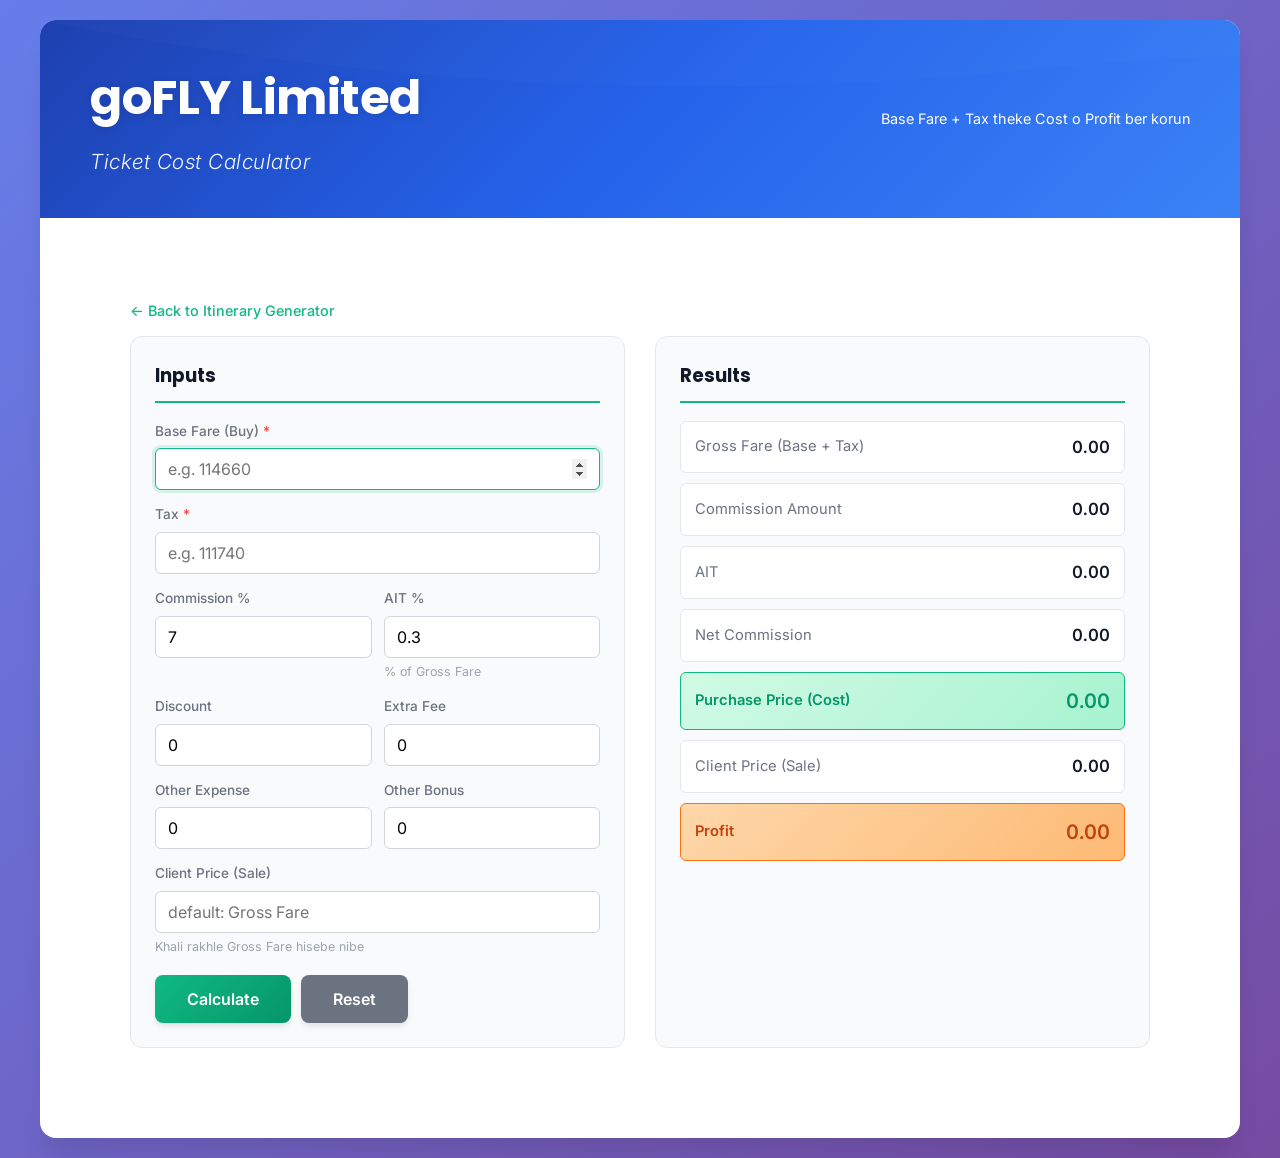
<file: cost-calculator.html>
<!DOCTYPE html>
<html lang="en">
<head>
    <meta charset="UTF-8">
    <meta name="viewport" content="width=device-width, initial-scale=1.0">
    <title>goFLY Cost Calculator</title>
    <link rel="stylesheet" href="css/style.css?v=20260512001">
    <style>
        .calc-wrap {
            padding: 30px 40px 40px;
        }
        .calc-grid {
            display: grid;
            grid-template-columns: 1fr 1fr;
            gap: 30px;
        }
        @media (max-width: 860px) {
            .calc-grid { grid-template-columns: 1fr; }
        }
        .calc-card {
            background: var(--bg-light);
            border: 1px solid var(--border-light);
            border-radius: var(--radius-lg);
            padding: 24px;
        }
        .calc-card h3 {
            font-family: 'Poppins', sans-serif;
            font-size: 1.15em;
            color: var(--text-dark);
            margin-bottom: 18px;
            padding-bottom: 10px;
            border-bottom: 2px solid var(--primary-mint);
            display: flex;
            align-items: center;
            gap: 8px;
        }
        .field {
            margin-bottom: 14px;
        }
        .field label {
            display: block;
            font-size: 0.85em;
            color: var(--text-gray);
            margin-bottom: 6px;
            font-weight: 500;
        }
        .field label .req { color: #ef4444; }
        .field input {
            width: 100%;
            padding: 10px 12px;
            border: 1px solid var(--border-medium);
            border-radius: var(--radius-sm);
            font-size: 1em;
            font-family: 'Inter', sans-serif;
            background: var(--bg-white);
            transition: border-color 0.15s, box-shadow 0.15s;
        }
        .field input:focus {
            outline: none;
            border-color: var(--primary-mint);
            box-shadow: 0 0 0 3px rgba(16, 185, 129, 0.15);
        }
        .row-2 {
            display: grid;
            grid-template-columns: 1fr 1fr;
            gap: 12px;
        }
        .result-row {
            display: flex;
            justify-content: space-between;
            align-items: center;
            padding: 12px 14px;
            background: var(--bg-white);
            border: 1px solid var(--border-light);
            border-radius: var(--radius-sm);
            margin-bottom: 10px;
        }
        .result-row .label {
            color: var(--text-gray);
            font-size: 0.92em;
        }
        .result-row .value {
            font-weight: 600;
            font-size: 1.05em;
            color: var(--text-dark);
            font-variant-numeric: tabular-nums;
        }
        .result-row.highlight {
            background: linear-gradient(135deg, #d1fae5 0%, #a7f3d0 100%);
            border-color: var(--primary-mint);
        }
        .result-row.highlight .label {
            color: var(--mint-dark);
            font-weight: 600;
        }
        .result-row.highlight .value {
            color: var(--mint-dark);
            font-size: 1.25em;
        }
        .result-row.profit {
            background: linear-gradient(135deg, #fed7aa 0%, #fdba74 100%);
            border-color: var(--accent-orange);
        }
        .result-row.profit .label {
            color: #c2410c;
            font-weight: 600;
        }
        .result-row.profit .value {
            color: #c2410c;
            font-size: 1.25em;
        }
        .btn-row {
            display: flex;
            gap: 10px;
            margin-top: 18px;
        }
        .top-link {
            display: inline-block;
            margin-bottom: 14px;
            color: var(--primary-mint);
            text-decoration: none;
            font-size: 0.9em;
            font-weight: 500;
        }
        .top-link:hover { text-decoration: underline; }
        .hint {
            font-size: 0.78em;
            color: var(--text-light);
            margin-top: 4px;
        }
    </style>
</head>
<body>
    <div class="container">
        <header>
            <div class="header-content">
                <div class="logo-section">
                    <h1>goFLY Limited</h1>
                    <p class="tagline">Ticket Cost Calculator</p>
                </div>
                <div class="header-info">
                    <p>Base Fare + Tax theke Cost o Profit ber korun</p>
                </div>
            </div>
        </header>

        <main>
            <div class="calc-wrap">
                <a class="top-link" href="index.html">&larr; Back to Itinerary Generator</a>

                <div class="calc-grid">
                    <div class="calc-card">
                        <h3>Inputs</h3>

                        <div class="field">
                            <label>Base Fare (Buy) <span class="req">*</span></label>
                            <input type="number" id="baseFare" step="0.01" placeholder="e.g. 114660" autofocus>
                        </div>

                        <div class="field">
                            <label>Tax <span class="req">*</span></label>
                            <input type="number" id="tax" step="0.01" placeholder="e.g. 111740">
                        </div>

                        <div class="row-2">
                            <div class="field">
                                <label>Commission %</label>
                                <input type="number" id="commissionPct" step="0.01" value="7">
                            </div>
                            <div class="field">
                                <label>AIT %</label>
                                <input type="number" id="aitPct" step="0.01" value="0.3">
                                <div class="hint">% of Gross Fare</div>
                            </div>
                        </div>

                        <div class="row-2">
                            <div class="field">
                                <label>Discount</label>
                                <input type="number" id="discount" step="0.01" value="0">
                            </div>
                            <div class="field">
                                <label>Extra Fee</label>
                                <input type="number" id="extraFee" step="0.01" value="0">
                            </div>
                        </div>

                        <div class="row-2">
                            <div class="field">
                                <label>Other Expense</label>
                                <input type="number" id="otherExpense" step="0.01" value="0">
                            </div>
                            <div class="field">
                                <label>Other Bonus</label>
                                <input type="number" id="otherBonus" step="0.01" value="0">
                            </div>
                        </div>

                        <div class="field">
                            <label>Client Price (Sale)</label>
                            <input type="number" id="clientPrice" step="0.01" placeholder="default: Gross Fare">
                            <div class="hint">Khali rakhle Gross Fare hisebe nibe</div>
                        </div>

                        <div class="btn-row">
                            <button class="btn btn-primary" id="calcBtn">Calculate</button>
                            <button class="btn btn-secondary" id="resetBtn">Reset</button>
                        </div>
                    </div>

                    <div class="calc-card">
                        <h3>Results</h3>

                        <div class="result-row">
                            <span class="label">Gross Fare (Base + Tax)</span>
                            <span class="value" id="rGross">0.00</span>
                        </div>
                        <div class="result-row">
                            <span class="label">Commission Amount</span>
                            <span class="value" id="rCommission">0.00</span>
                        </div>
                        <div class="result-row">
                            <span class="label">AIT</span>
                            <span class="value" id="rAit">0.00</span>
                        </div>
                        <div class="result-row">
                            <span class="label">Net Commission</span>
                            <span class="value" id="rNetCommission">0.00</span>
                        </div>
                        <div class="result-row highlight">
                            <span class="label">Purchase Price (Cost)</span>
                            <span class="value" id="rCost">0.00</span>
                        </div>
                        <div class="result-row">
                            <span class="label">Client Price (Sale)</span>
                            <span class="value" id="rClient">0.00</span>
                        </div>
                        <div class="result-row profit">
                            <span class="label">Profit</span>
                            <span class="value" id="rProfit">0.00</span>
                        </div>
                    </div>
                </div>
            </div>
        </main>
    </div>

    <script>
        const ids = ['baseFare', 'tax', 'commissionPct', 'aitPct', 'discount',
                     'extraFee', 'otherExpense', 'otherBonus', 'clientPrice'];

        const num = (id) => {
            const v = parseFloat(document.getElementById(id).value);
            return isNaN(v) ? 0 : v;
        };

        const fmt = (n) => n.toLocaleString('en-US', {
            minimumFractionDigits: 2,
            maximumFractionDigits: 2
        });

        function calculate() {
            const base = num('baseFare');
            const tax = num('tax');
            const commPct = num('commissionPct');
            const aitPct = num('aitPct');
            const discount = num('discount');
            const extraFee = num('extraFee');
            const otherExpense = num('otherExpense');
            const otherBonus = num('otherBonus');

            const gross = base + tax;
            const commission = base * (commPct / 100);
            const ait = gross * (aitPct / 100);
            const netCommission = commission - ait;

            const cost = gross - netCommission + extraFee + otherExpense - otherBonus;

            const clientInput = document.getElementById('clientPrice').value;
            const clientPrice = clientInput === '' ? gross - discount : parseFloat(clientInput);

            const profit = clientPrice - cost;

            document.getElementById('rGross').textContent = fmt(gross);
            document.getElementById('rCommission').textContent = fmt(commission);
            document.getElementById('rAit').textContent = fmt(ait);
            document.getElementById('rNetCommission').textContent = fmt(netCommission);
            document.getElementById('rCost').textContent = fmt(cost);
            document.getElementById('rClient').textContent = fmt(clientPrice);
            document.getElementById('rProfit').textContent = fmt(profit);
        }

        ids.forEach(id => {
            document.getElementById(id).addEventListener('input', calculate);
        });

        document.getElementById('calcBtn').addEventListener('click', calculate);

        document.getElementById('resetBtn').addEventListener('click', () => {
            document.getElementById('baseFare').value = '';
            document.getElementById('tax').value = '';
            document.getElementById('commissionPct').value = '7';
            document.getElementById('aitPct').value = '0.3';
            document.getElementById('discount').value = '0';
            document.getElementById('extraFee').value = '0';
            document.getElementById('otherExpense').value = '0';
            document.getElementById('otherBonus').value = '0';
            document.getElementById('clientPrice').value = '';
            calculate();
            document.getElementById('baseFare').focus();
        });

        calculate();
    </script>
</body>
</html>
</file>
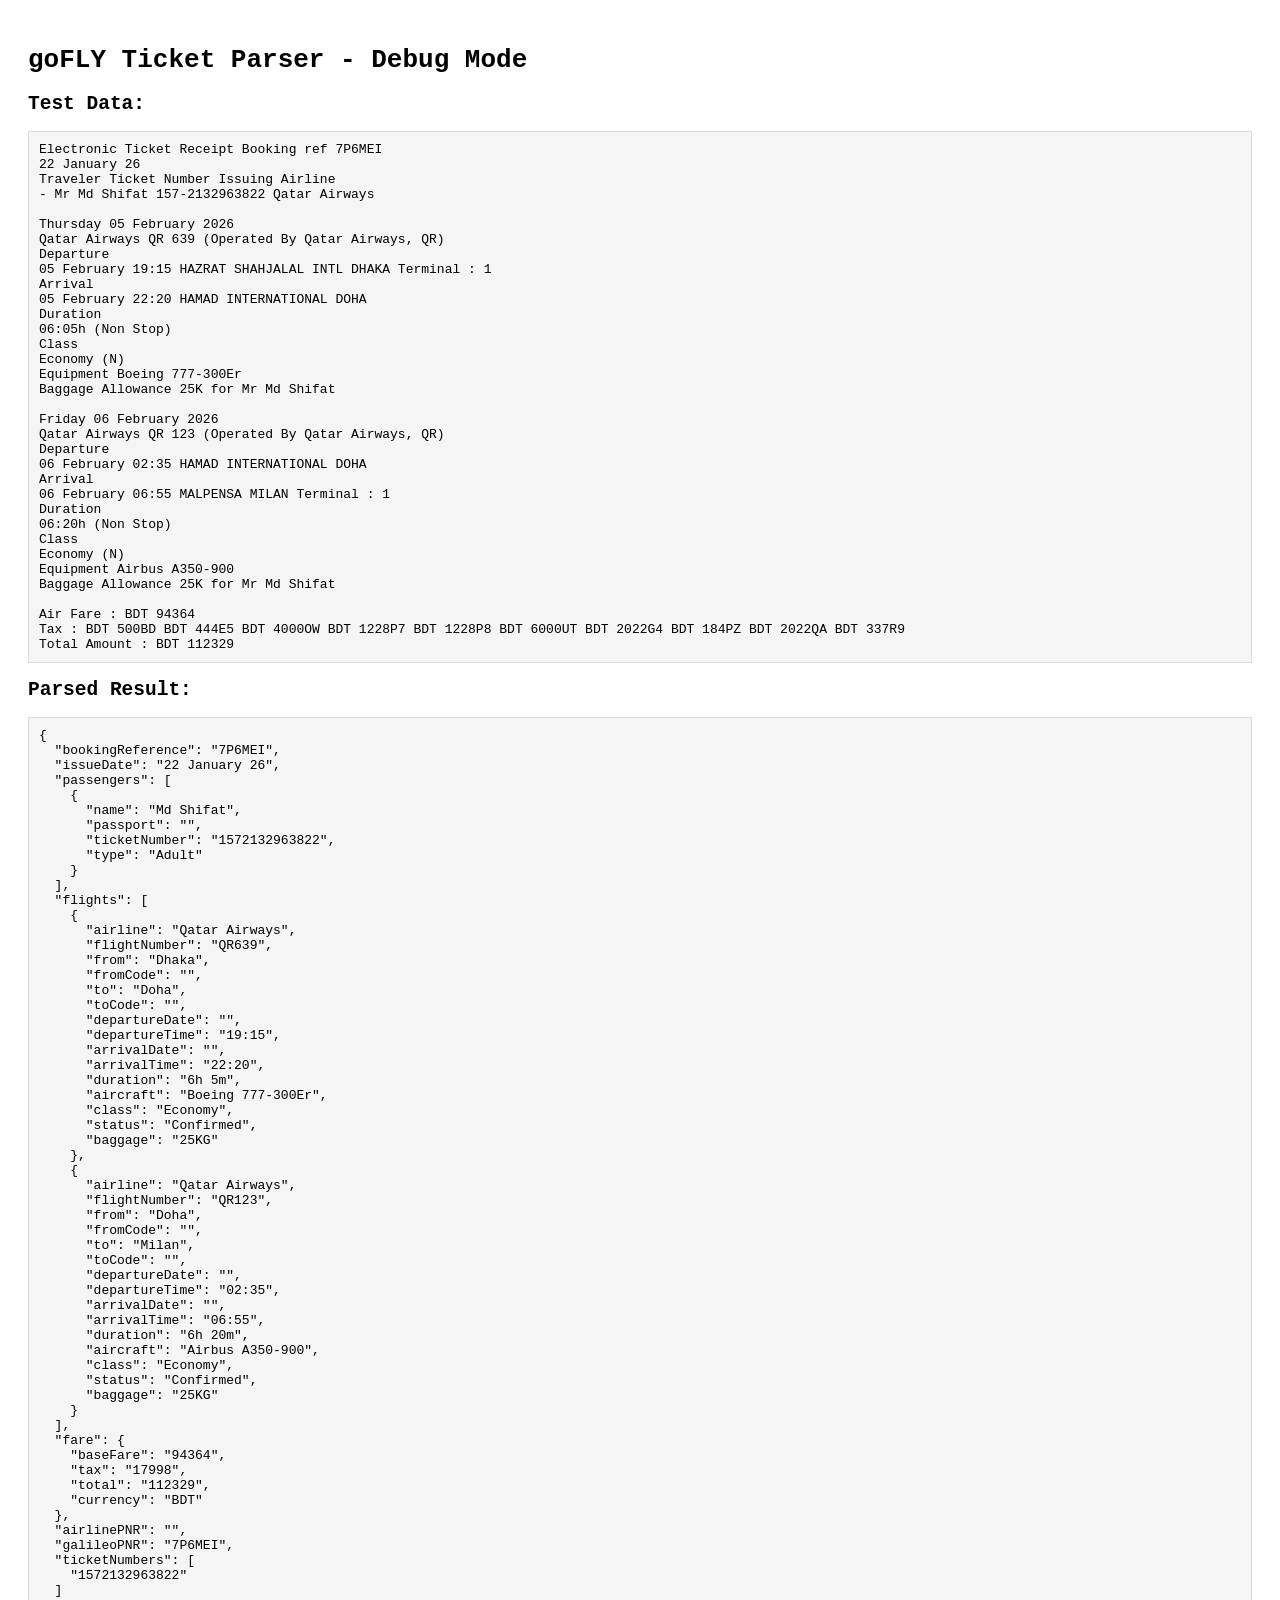
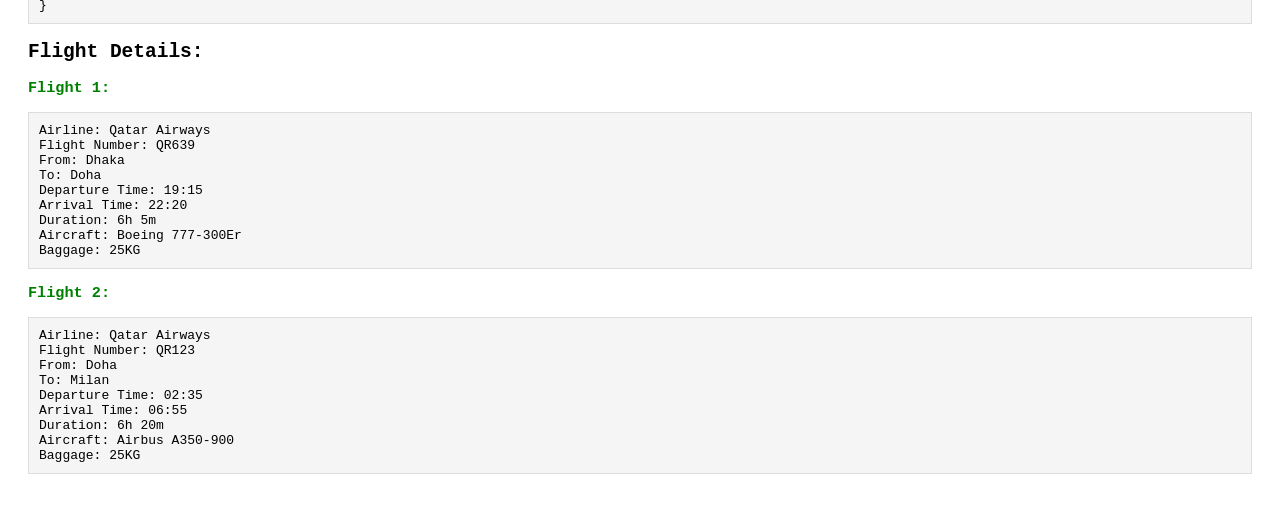
<file: debug.html>
<!DOCTYPE html>
<html lang="en">
<head>
    <meta charset="UTF-8">
    <meta name="viewport" content="width=device-width, initial-scale=1.0">
    <title>Parser Debug</title>
    <style>
        body { font-family: monospace; padding: 20px; }
        pre { background: #f5f5f5; padding: 10px; border: 1px solid #ddd; }
        .error { color: red; }
        .success { color: green; }
    </style>
</head>
<body>
    <h1>goFLY Ticket Parser - Debug Mode</h1>

    <h2>Test Data:</h2>
    <pre id="testData"></pre>

    <h2>Parsed Result:</h2>
    <pre id="result"></pre>

    <h2>Flight Details:</h2>
    <div id="flightDetails"></div>

    <script>
        // Cache buster - force reload of parser.js
        const script = document.createElement('script');
        script.src = 'js/parser.js?v=' + Date.now();
        document.head.appendChild(script);

        script.onload = function() {
            runTest();
        };

        function runTest() {
        const testData = `Electronic Ticket Receipt Booking ref 7P6MEI
22 January 26
Traveler Ticket Number Issuing Airline
- Mr Md Shifat 157-2132963822 Qatar Airways

Thursday 05 February 2026
Qatar Airways QR 639 (Operated By Qatar Airways, QR)
Departure
05 February 19:15 HAZRAT SHAHJALAL INTL DHAKA Terminal : 1
Arrival
05 February 22:20 HAMAD INTERNATIONAL DOHA
Duration
06:05h (Non Stop)
Class
Economy (N)
Equipment Boeing 777-300Er
Baggage Allowance 25K for Mr Md Shifat

Friday 06 February 2026
Qatar Airways QR 123 (Operated By Qatar Airways, QR)
Departure
06 February 02:35 HAMAD INTERNATIONAL DOHA
Arrival
06 February 06:55 MALPENSA MILAN Terminal : 1
Duration
06:20h (Non Stop)
Class
Economy (N)
Equipment Airbus A350-900
Baggage Allowance 25K for Mr Md Shifat

Air Fare : BDT 94364
Tax : BDT 500BD BDT 444E5 BDT 4000OW BDT 1228P7 BDT 1228P8 BDT 6000UT BDT 2022G4 BDT 184PZ BDT 2022QA BDT 337R9
Total Amount : BDT 112329`;

        document.getElementById('testData').textContent = testData;

        try {
            const parser = new TicketParser(testData);
            const result = parser.parse();

            document.getElementById('result').textContent = JSON.stringify(result, null, 2);

            let flightHTML = '';
            result.flights.forEach((flight, i) => {
                flightHTML += `<h3 class="success">Flight ${i + 1}:</h3><pre>`;
                flightHTML += `Airline: ${flight.airline}\n`;
                flightHTML += `Flight Number: ${flight.flightNumber}\n`;
                flightHTML += `From: ${flight.from || '<span class="error">EMPTY!</span>'}\n`;
                flightHTML += `To: ${flight.to || '<span class="error">EMPTY!</span>'}\n`;
                flightHTML += `Departure Time: ${flight.departureTime}\n`;
                flightHTML += `Arrival Time: ${flight.arrivalTime}\n`;
                flightHTML += `Duration: ${flight.duration}\n`;
                flightHTML += `Aircraft: ${flight.aircraft}\n`;
                flightHTML += `Baggage: ${flight.baggage}\n`;
                flightHTML += `</pre>`;
            });

            document.getElementById('flightDetails').innerHTML = flightHTML;

        } catch (error) {
            document.getElementById('result').innerHTML = `<span class="error">ERROR: ${error.message}\n${error.stack}</span>`;
        }
        }
    </script>
</body>
</html>
</file>
<file: css/style.css>
@import url('https://fonts.googleapis.com/css2?family=Inter:wght@300;400;500;600;700;800&family=Poppins:wght@400;500;600;700&display=swap');

:root {
    --primary-mint: #10b981;
    --mint-dark: #059669;
    --mint-light: #d1fae5;
    --accent-orange: #f97316;
    --orange-light: #fed7aa;
    --bg-gradient-start: #667eea;
    --bg-gradient-end: #764ba2;
    --text-dark: #111827;
    --text-gray: #6b7280;
    --text-light: #9ca3af;
    --bg-light: #f9fafb;
    --bg-white: #ffffff;
    --border-light: #e5e7eb;
    --border-medium: #d1d5db;
    --shadow-sm: 0 1px 2px 0 rgba(0, 0, 0, 0.05);
    --shadow-md: 0 4px 6px -1px rgba(0, 0, 0, 0.1);
    --shadow-lg: 0 10px 15px -3px rgba(0, 0, 0, 0.1);
    --shadow-xl: 0 20px 25px -5px rgba(0, 0, 0, 0.1);
    --radius-sm: 6px;
    --radius-md: 8px;
    --radius-lg: 12px;
    --radius-xl: 16px;
}

* {
    margin: 0;
    padding: 0;
    box-sizing: border-box;
}

body {
    font-family: 'Inter', -apple-system, BlinkMacSystemFont, 'Segoe UI', sans-serif;
    background: linear-gradient(135deg, var(--bg-gradient-start) 0%, var(--bg-gradient-end) 100%);
    min-height: 100vh;
    padding: 20px;
    line-height: 1.6;
    color: var(--text-dark);
}

.container {
    max-width: 1200px;
    margin: 0 auto;
    background: var(--bg-white);
    border-radius: var(--radius-xl);
    box-shadow: var(--shadow-xl);
    overflow: hidden;
    animation: fadeIn 0.5s ease-in-out;
}

@keyframes fadeIn {
    from {
        opacity: 0;
        transform: translateY(20px);
    }
    to {
        opacity: 1;
        transform: translateY(0);
    }
}

/* Header Styles */
header {
    background: linear-gradient(135deg, #1e40af 0%, #2563eb 50%, #3b82f6 100%);
    color: white;
    padding: 40px 50px;
    position: relative;
    overflow: hidden;
}

header::before {
    content: '';
    position: absolute;
    top: 0;
    left: 0;
    right: 0;
    bottom: 0;
    background: url('data:image/svg+xml,<svg xmlns="http://www.w3.org/2000/svg" viewBox="0 0 1200 120"><path d="M0,0 Q300,60 600,30 T1200,60 L1200,0 Z" fill="rgba(255,255,255,0.05)"/></svg>');
    background-size: cover;
    opacity: 0.3;
}

.header-content {
    position: relative;
    z-index: 1;
    display: flex;
    justify-content: space-between;
    align-items: center;
    flex-wrap: wrap;
    gap: 30px;
}

.logo-section h1 {
    font-family: 'Poppins', sans-serif;
    font-size: 3em;
    font-weight: 700;
    margin-bottom: 8px;
    letter-spacing: -0.5px;
    text-shadow: 0 2px 10px rgba(0, 0, 0, 0.1);
}

.tagline {
    font-size: 1.3em;
    font-style: italic;
    font-weight: 300;
    opacity: 0.95;
    letter-spacing: 0.5px;
}

.header-info {
    text-align: right;
    font-size: 0.9em;
    line-height: 1.8;
}

.header-info p {
    margin: 5px 0;
    font-weight: 400;
}

/* Main Content */
main {
    padding: 50px;
}

.input-section {
    margin-bottom: 40px;
}

.section-title {
    color: var(--primary-dark);
    margin-bottom: 20px;
    font-size: 2em;
    font-weight: 700;
    font-family: 'Poppins', sans-serif;
    display: flex;
    align-items: center;
    gap: 12px;
}

.section-title::before {
    content: '';
    width: 5px;
    height: 32px;
    background: linear-gradient(to bottom, var(--primary-blue), var(--accent-orange));
    border-radius: 10px;
}

#ticketInput {
    width: 100%;
    min-height: 320px;
    padding: 20px;
    border: 2px solid var(--border-light);
    border-radius: var(--radius-lg);
    font-family: 'Consolas', 'Monaco', 'Courier New', monospace;
    font-size: 14px;
    resize: vertical;
    transition: all 0.3s ease;
    background: var(--bg-light);
    box-shadow: var(--shadow-sm);
}

#ticketInput:focus {
    outline: none;
    border-color: var(--primary-blue);
    background: var(--bg-white);
    box-shadow: 0 0 0 4px rgba(37, 99, 235, 0.1);
}

.button-group {
    margin-top: 20px;
    display: flex;
    gap: 15px;
    flex-wrap: wrap;
}

.btn {
    padding: 14px 32px;
    border: none;
    border-radius: var(--radius-md);
    font-size: 1em;
    font-weight: 600;
    cursor: pointer;
    transition: all 0.3s ease;
    font-family: 'Inter', sans-serif;
    display: inline-flex;
    align-items: center;
    gap: 8px;
    box-shadow: var(--shadow-md);
}

.btn:hover {
    transform: translateY(-2px);
    box-shadow: var(--shadow-lg);
}

.btn:active {
    transform: translateY(0);
}

.btn-primary {
    background: linear-gradient(135deg, var(--primary-blue) 0%, var(--primary-dark) 100%);
    color: white;
}

.btn-primary:hover {
    background: linear-gradient(135deg, var(--primary-dark) 0%, #1e3a8a 100%);
}

.btn-secondary {
    background: #6b7280;
    color: white;
}

.btn-secondary:hover {
    background: #4b5563;
}

.btn-success {
    background: linear-gradient(135deg, #10b981 0%, #059669 100%);
    color: white;
}

.btn-success:hover {
    background: linear-gradient(135deg, #059669 0%, #047857 100%);
}

/* Preview Section */
.preview-section {
    margin-top: 50px;
    padding-top: 50px;
    border-top: 3px solid var(--border-light);
    animation: slideUp 0.5s ease-in-out;
}

@keyframes slideUp {
    from {
        opacity: 0;
        transform: translateY(30px);
    }
    to {
        opacity: 1;
        transform: translateY(0);
    }
}

.ticket-preview {
    background: var(--bg-white);
    border: 2px solid var(--border-light);
    border-radius: var(--radius-xl);
    padding: 0;
    margin-bottom: 30px;
    box-shadow: var(--shadow-xl);
    overflow: hidden;
}

/* Ticket Template Styles */
.ticket-header {
    background: linear-gradient(135deg, #1e40af 0%, #2563eb 50%, #3b82f6 100%);
    padding: 40px 50px;
    display: flex;
    justify-content: space-between;
    align-items: center;
    color: white;
    position: relative;
    overflow: hidden;
}

.ticket-header::after {
    content: '';
    position: absolute;
    top: -50%;
    right: -10%;
    width: 300px;
    height: 300px;
    background: radial-gradient(circle, rgba(255,255,255,0.1) 0%, transparent 70%);
    border-radius: 50%;
}

.ticket-company-info {
    position: relative;
    z-index: 1;
}

.ticket-company-info h2 {
    font-family: 'Poppins', sans-serif;
    font-size: 2.5em;
    font-weight: 700;
    margin-bottom: 10px;
    text-shadow: 0 2px 10px rgba(0, 0, 0, 0.15);
}

.ticket-company-info p {
    font-size: 0.9em;
    opacity: 0.95;
    margin: 5px 0;
    line-height: 1.6;
}

.ticket-title {
    background: rgba(255, 255, 255, 0.2);
    backdrop-filter: blur(10px);
    color: white;
    padding: 15px 30px;
    border-radius: var(--radius-lg);
    font-size: 1.4em;
    font-weight: 700;
    border: 2px solid rgba(255, 255, 255, 0.3);
    text-transform: uppercase;
    letter-spacing: 1px;
    box-shadow: 0 8px 32px rgba(0, 0, 0, 0.1);
}

.ticket-content {
    padding: 50px;
}

.ticket-section {
    margin: 40px 0;
}

.ticket-section h3 {
    background: linear-gradient(to right, #eff6ff, transparent);
    color: var(--primary-dark);
    padding: 15px 25px;
    border-left: 5px solid var(--primary-blue);
    margin-bottom: 25px;
    font-size: 1.4em;
    font-weight: 700;
    font-family: 'Poppins', sans-serif;
    border-radius: var(--radius-md);
}

.info-grid {
    display: grid;
    grid-template-columns: repeat(auto-fit, minmax(220px, 1fr));
    gap: 20px;
    margin-bottom: 20px;
}

.info-item {
    padding: 18px;
    background: var(--bg-light);
    border-radius: var(--radius-md);
    border-left: 3px solid var(--primary-blue);
    transition: all 0.3s ease;
}

.info-item:hover {
    background: var(--bg-white);
    box-shadow: var(--shadow-md);
    transform: translateY(-2px);
}

.info-label {
    font-size: 0.85em;
    color: var(--text-gray);
    font-weight: 600;
    margin-bottom: 8px;
    text-transform: uppercase;
    letter-spacing: 0.5px;
}

.info-value {
    font-size: 1.1em;
    color: var(--text-dark);
    font-weight: 600;
}

/* Flight Card - Premium Design */
.flight-card {
    background: linear-gradient(to bottom right, #ffffff, #f9fafb);
    border: 2px solid var(--border-light);
    border-radius: var(--radius-xl);
    padding: 35px;
    margin-bottom: 25px;
    box-shadow: var(--shadow-md);
    transition: all 0.3s ease;
    position: relative;
    overflow: hidden;
}

.flight-card::before {
    content: '';
    position: absolute;
    top: 0;
    left: 0;
    width: 5px;
    height: 100%;
    background: linear-gradient(to bottom, var(--primary-blue), var(--accent-orange));
}

.flight-card:hover {
    box-shadow: var(--shadow-lg);
    transform: translateY(-3px);
}

.flight-header {
    display: flex;
    align-items: center;
    gap: 20px;
    margin-bottom: 30px;
    padding-bottom: 25px;
    border-bottom: 2px dashed var(--border-medium);
}

.airline-logo {
    font-size: 3em;
    filter: drop-shadow(0 4px 8px rgba(0, 0, 0, 0.1));
}

.flight-basic-info {
    flex: 1;
}

.flight-basic-info h4 {
    color: var(--primary-dark);
    font-size: 1.5em;
    font-weight: 700;
    margin-bottom: 8px;
    font-family: 'Poppins', sans-serif;
}

.flight-route {
    display: flex;
    align-items: center;
    justify-content: space-between;
    margin: 30px 0;
    padding: 30px;
    background: linear-gradient(135deg, #eff6ff 0%, #dbeafe 100%);
    border-radius: var(--radius-lg);
    position: relative;
}

.flight-route::before {
    content: '';
    position: absolute;
    top: 50%;
    left: 30%;
    right: 30%;
    height: 2px;
    background: linear-gradient(to right, var(--primary-blue), var(--accent-orange));
    transform: translateY(-50%);
    z-index: 0;
}

.route-point {
    text-align: center;
    flex: 1;
    position: relative;
    z-index: 1;
}

.route-connector {
    flex: 0 0 120px;
    text-align: center;
    display: flex;
    flex-direction: column;
    align-items: center;
    gap: 8px;
    position: relative;
    z-index: 2;
}

.route-arrow {
    font-size: 2.5em;
    color: var(--primary-blue);
    font-weight: bold;
    animation: pulse 2s infinite;
}

.route-duration {
    font-size: 0.85em;
    color: var(--text-gray);
    font-weight: 600;
    background: white;
    padding: 4px 12px;
    border-radius: var(--radius-sm);
    box-shadow: var(--shadow-sm);
}

@keyframes pulse {
    0%, 100% {
        transform: scale(1);
    }
    50% {
        transform: scale(1.1);
    }
}

.route-city {
    font-size: 2em;
    font-weight: 800;
    color: var(--text-dark);
    margin-bottom: 6px;
    font-family: 'Poppins', sans-serif;
}

.route-code {
    font-size: 0.85em;
    color: var(--text-gray);
    font-weight: 600;
    background: white;
    padding: 4px 12px;
    border-radius: var(--radius-sm);
    display: inline-block;
    box-shadow: var(--shadow-sm);
    margin-bottom: 10px;
}

.route-datetime {
    margin-top: 12px;
}

.route-date {
    font-size: 1em;
    color: var(--primary-dark);
    font-weight: 700;
    margin-bottom: 4px;
}

.route-time {
    font-size: 1.4em;
    color: var(--text-dark);
    font-weight: 800;
    font-family: 'Poppins', sans-serif;
}

.flight-details-grid {
    display: grid;
    grid-template-columns: repeat(auto-fit, minmax(180px, 1fr));
    gap: 15px;
    margin-top: 25px;
}

/* Fare Table */
.fare-table {
    width: 100%;
    border-collapse: separate;
    border-spacing: 0;
    margin-top: 20px;
    border-radius: var(--radius-lg);
    overflow: hidden;
    box-shadow: var(--shadow-md);
}

.fare-table th,
.fare-table td {
    padding: 18px;
    text-align: left;
}

.fare-table th {
    background: linear-gradient(135deg, #1e40af 0%, #2563eb 100%);
    color: white;
    font-weight: 700;
    font-size: 1em;
    text-transform: uppercase;
    letter-spacing: 0.5px;
}

.fare-table tbody tr {
    background: var(--bg-white);
    transition: all 0.3s ease;
}

.fare-table tbody tr:hover {
    background: var(--bg-light);
}

.fare-table tbody tr:nth-child(even) {
    background: var(--bg-light);
}

.fare-table tbody tr:nth-child(even):hover {
    background: #e5e7eb;
}

.fare-table tbody tr:last-child {
    font-weight: 700;
    font-size: 1.1em;
    background: linear-gradient(135deg, #dbeafe 0%, #eff6ff 100%);
    color: var(--primary-dark);
}

.fare-table tbody tr:last-child:hover {
    background: linear-gradient(135deg, #bfdbfe 0%, #dbeafe 100%);
}

/* Status Badge */
.status-badge {
    display: inline-flex;
    align-items: center;
    gap: 6px;
    padding: 8px 18px;
    border-radius: 50px;
    font-size: 0.9em;
    font-weight: 700;
    text-transform: uppercase;
    letter-spacing: 0.5px;
}

.status-confirmed {
    background: var(--success-light);
    color: #065f46;
    border: 2px solid #10b981;
}

.status-confirmed::before {
    content: '✓';
    font-weight: bold;
}

/* Error Section */
.error-section {
    margin-top: 30px;
    padding: 25px;
    background: linear-gradient(135deg, #fef2f2 0%, #fee2e2 100%);
    border: 2px solid #fecaca;
    border-left: 5px solid #dc2626;
    border-radius: var(--radius-lg);
    box-shadow: var(--shadow-md);
}

.error-message h3 {
    color: #dc2626;
    margin-bottom: 15px;
    font-size: 1.3em;
    font-weight: 700;
    display: flex;
    align-items: center;
    gap: 10px;
}

.error-message h3::before {
    content: '⚠';
    font-size: 1.5em;
}

.error-message p {
    color: #991b1b;
    line-height: 1.6;
}

/* Responsive Design */
@media (max-width: 768px) {
    body {
        padding: 10px;
    }

    main,
    .ticket-content {
        padding: 25px;
    }

    header {
        padding: 30px 25px;
    }

    .header-content {
        flex-direction: column;
        text-align: center;
    }

    .header-info {
        text-align: center;
    }

    .logo-section h1 {
        font-size: 2.2em;
    }

    .ticket-header {
        flex-direction: column;
        text-align: center;
        padding: 30px 25px;
    }

    .ticket-company-info h2 {
        font-size: 2em;
    }

    .flight-route {
        flex-direction: column;
        gap: 20px;
        padding: 25px 20px;
    }

    .flight-route::before {
        display: none;
    }

    .route-arrow {
        transform: rotate(90deg);
    }

    .route-city {
        font-size: 1.5em;
    }

    .section-title {
        font-size: 1.5em;
    }

    .info-grid,
    .flight-details-grid {
        grid-template-columns: 1fr;
    }
}

/* Print Styles */
@media print {
    body {
        background: white;
        padding: 0;
    }

    .input-section,
    .button-group,
    .preview-section h2 {
        display: none;
    }

    .container {
        box-shadow: none;
        border-radius: 0;
    }

    .ticket-preview {
        box-shadow: none;
        border: none;
        page-break-inside: avoid;
    }

    .flight-card {
        page-break-inside: avoid;
    }
}

/* Loading Animation */
.loading {
    display: inline-block;
    width: 20px;
    height: 20px;
    border: 3px solid rgba(255, 255, 255, 0.3);
    border-radius: 50%;
    border-top-color: white;
    animation: spin 1s ease-in-out infinite;
}

@keyframes spin {
    to { transform: rotate(360deg); }
}

/* Modern Professional Ticket Styles */
.ticket-wrapper {
    background: var(--bg-white);
    border: 2px solid var(--border-light);
    border-radius: var(--radius-lg);
    padding: 30px;
    max-width: 900px;
    margin: 0 auto;
}

.ticket-logo-header {
    display: flex;
    justify-content: space-between;
    align-items: center;
    margin-bottom: 30px;
    padding-bottom: 20px;
    border-bottom: 3px solid var(--primary-mint);
}

.company-logo {
    max-width: 150px;
    height: auto;
}

.ticket-scan-section {
    text-align: center;
}

.scan-placeholder {
    background: var(--mint-light);
    border: 2px dashed var(--primary-mint);
    border-radius: var(--radius-md);
    padding: 10px;
}

.scan-text {
    margin-top: 8px;
    font-size: 12px;
    color: var(--text-gray);
    font-weight: 600;
}

.info-grid-modern {
    display: grid;
    grid-template-columns: repeat(auto-fit, minmax(200px, 1fr));
    gap: 15px;
    margin-bottom: 25px;
}

.info-box {
    background: linear-gradient(135deg, var(--mint-light) 0%, var(--bg-light) 100%);
    padding: 15px;
    border-radius: var(--radius-md);
    border-left: 4px solid var(--primary-mint);
}

.info-label-modern {
    font-size: 12px;
    color: var(--text-gray);
    font-weight: 600;
    text-transform: uppercase;
    letter-spacing: 0.5px;
    margin-bottom: 5px;
}

.info-value-modern {
    font-size: 16px;
    color: var(--text-dark);
    font-weight: 700;
    font-family: 'Poppins', sans-serif;
}

.section-title-modern {
    font-size: 18px;
    font-weight: 700;
    color: var(--text-dark);
    margin: 25px 0 15px 0;
    padding-bottom: 10px;
    border-bottom: 2px solid var(--primary-mint);
    font-family: 'Poppins', sans-serif;
}

.flight-details-table,
.traveler-table,
.fare-table-modern {
    width: 100%;
    border-collapse: collapse;
    margin-bottom: 20px;
    border: 1px solid var(--border-light);
    border-radius: var(--radius-md);
    overflow: hidden;
}

.flight-details-table thead,
.traveler-table thead {
    background: linear-gradient(135deg, var(--primary-mint) 0%, var(--mint-dark) 100%);
    color: white;
}

.flight-details-table th,
.traveler-table th,
.fare-table-modern th {
    padding: 15px;
    text-align: left;
    font-weight: 600;
    font-size: 14px;
}

.flight-details-table td,
.traveler-table td,
.fare-table-modern td {
    padding: 15px;
    border-top: 1px solid var(--border-light);
    font-size: 14px;
}

.flight-details-table tbody tr:hover,
.traveler-table tbody tr:hover {
    background: var(--mint-light);
}

.airline-logo-small {
    display: inline-block;
    width: 40px;
    height: 40px;
    background: var(--accent-orange);
    color: white;
    border-radius: 50%;
    text-align: center;
    line-height: 40px;
    font-weight: 700;
    margin-right: 10px;
    font-size: 14px;
}

.fare-table-modern tbody tr.total-row {
    background: var(--mint-light);
    font-size: 16px;
}

.fare-table-modern .text-right {
    text-align: right;
}

.remarks-section {
    background: var(--bg-light);
    border: 1px solid var(--border-light);
    border-radius: var(--radius-md);
    padding: 20px;
    margin: 25px 0;
}

.remarks-section h4 {
    color: var(--primary-mint);
    margin-bottom: 15px;
    font-size: 16px;
    font-weight: 700;
}

.remarks-content {
    font-size: 13px;
    line-height: 1.7;
    color: var(--text-gray);
}

.remarks-content ul {
    margin: 10px 0;
    padding-left: 20px;
}

.remarks-content li {
    margin-bottom: 8px;
}

.remarks-content strong {
    color: var(--text-dark);
    display: block;
    margin-top: 15px;
    margin-bottom: 5px;
}

.ticket-footer {
    margin-top: 30px;
    padding-top: 20px;
    border-top: 2px solid var(--primary-mint);
    text-align: center;
}

.footer-contact {
    font-size: 13px;
    color: var(--text-gray);
    line-height: 1.8;
}

.footer-contact div {
    margin-bottom: 5px;
}

.footer-contact strong {
    color: var(--text-dark);
}

/* Update existing button styles with mint green */
.btn-primary {
    background: linear-gradient(135deg, var(--primary-mint) 0%, var(--mint-dark) 100%);
    border-color: var(--primary-mint);
}

.btn-primary:hover {
    background: var(--mint-dark);
    transform: translateY(-2px);
}

.btn-success {
    background: linear-gradient(135deg, var(--accent-orange) 0%, #ea580c 100%);
    border-color: var(--accent-orange);
}

.btn-success:hover {
    background: #ea580c;
    transform: translateY(-2px);
}
</file>
